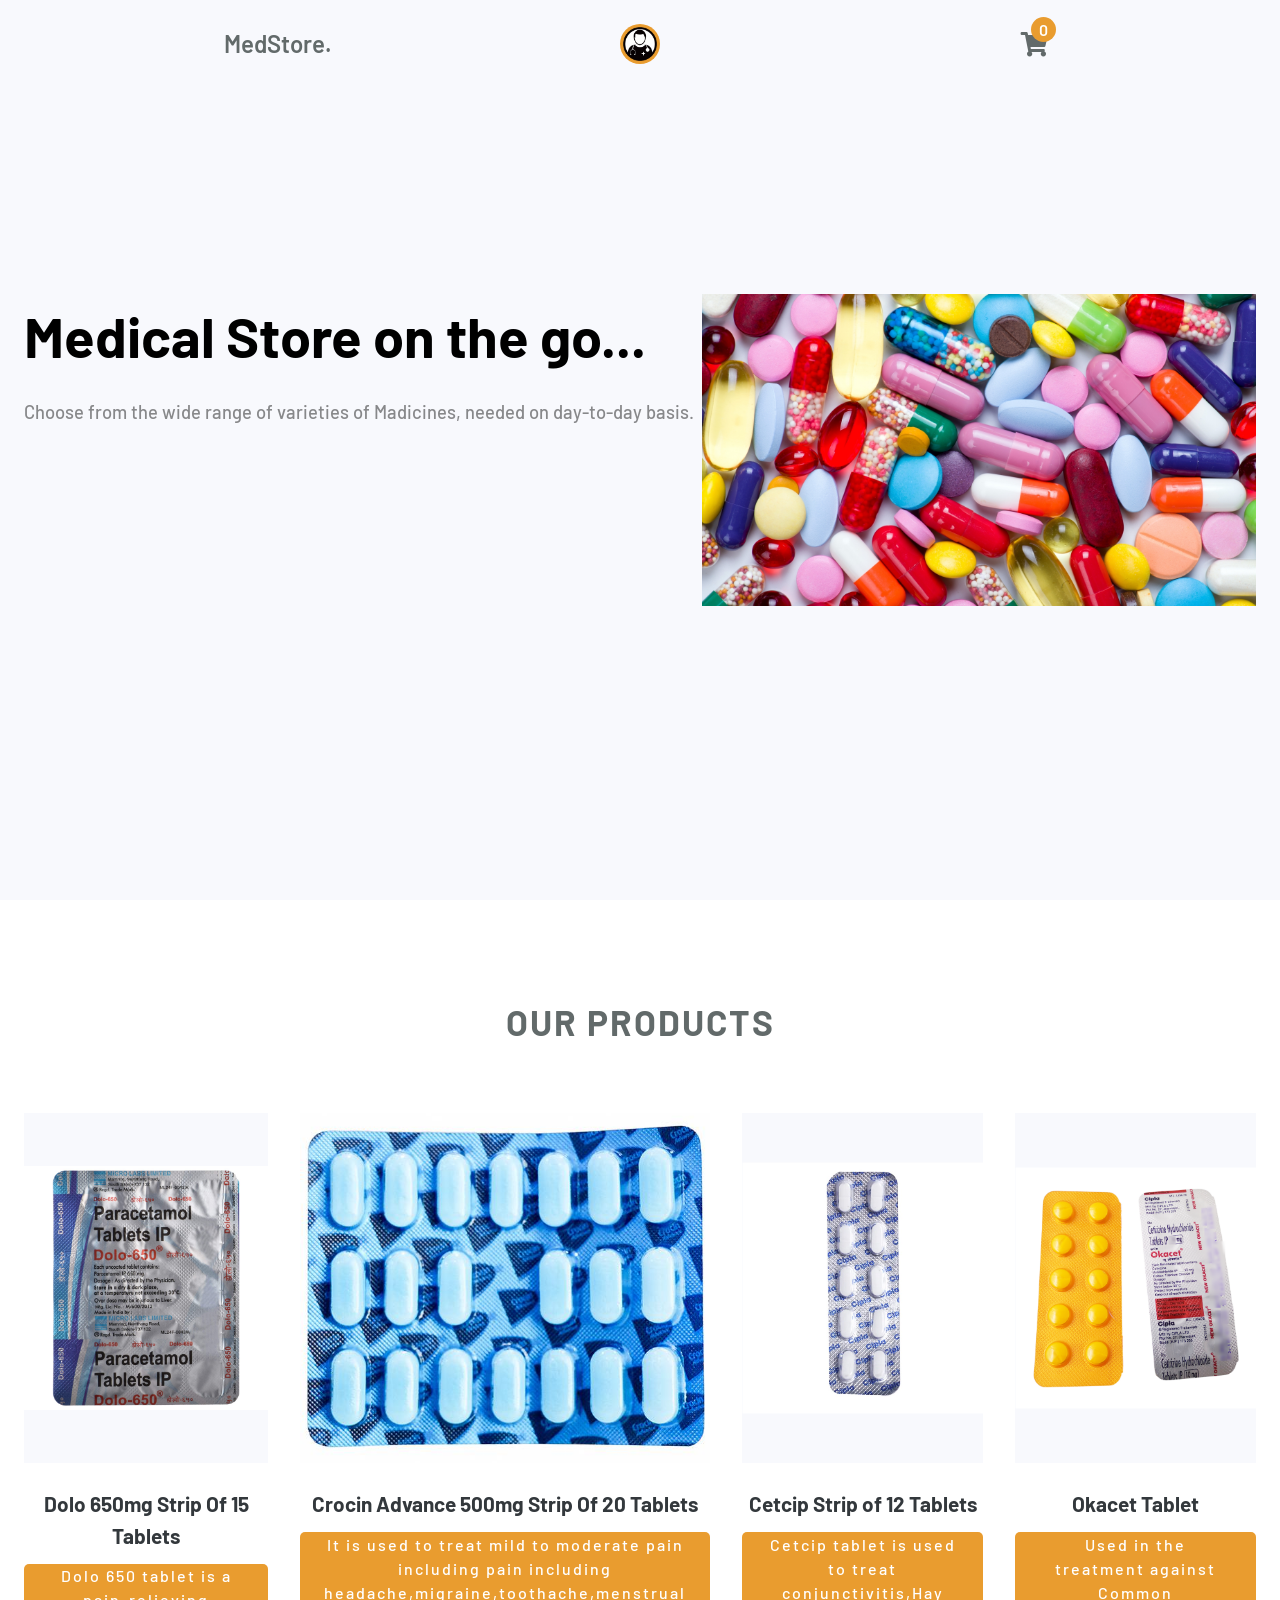
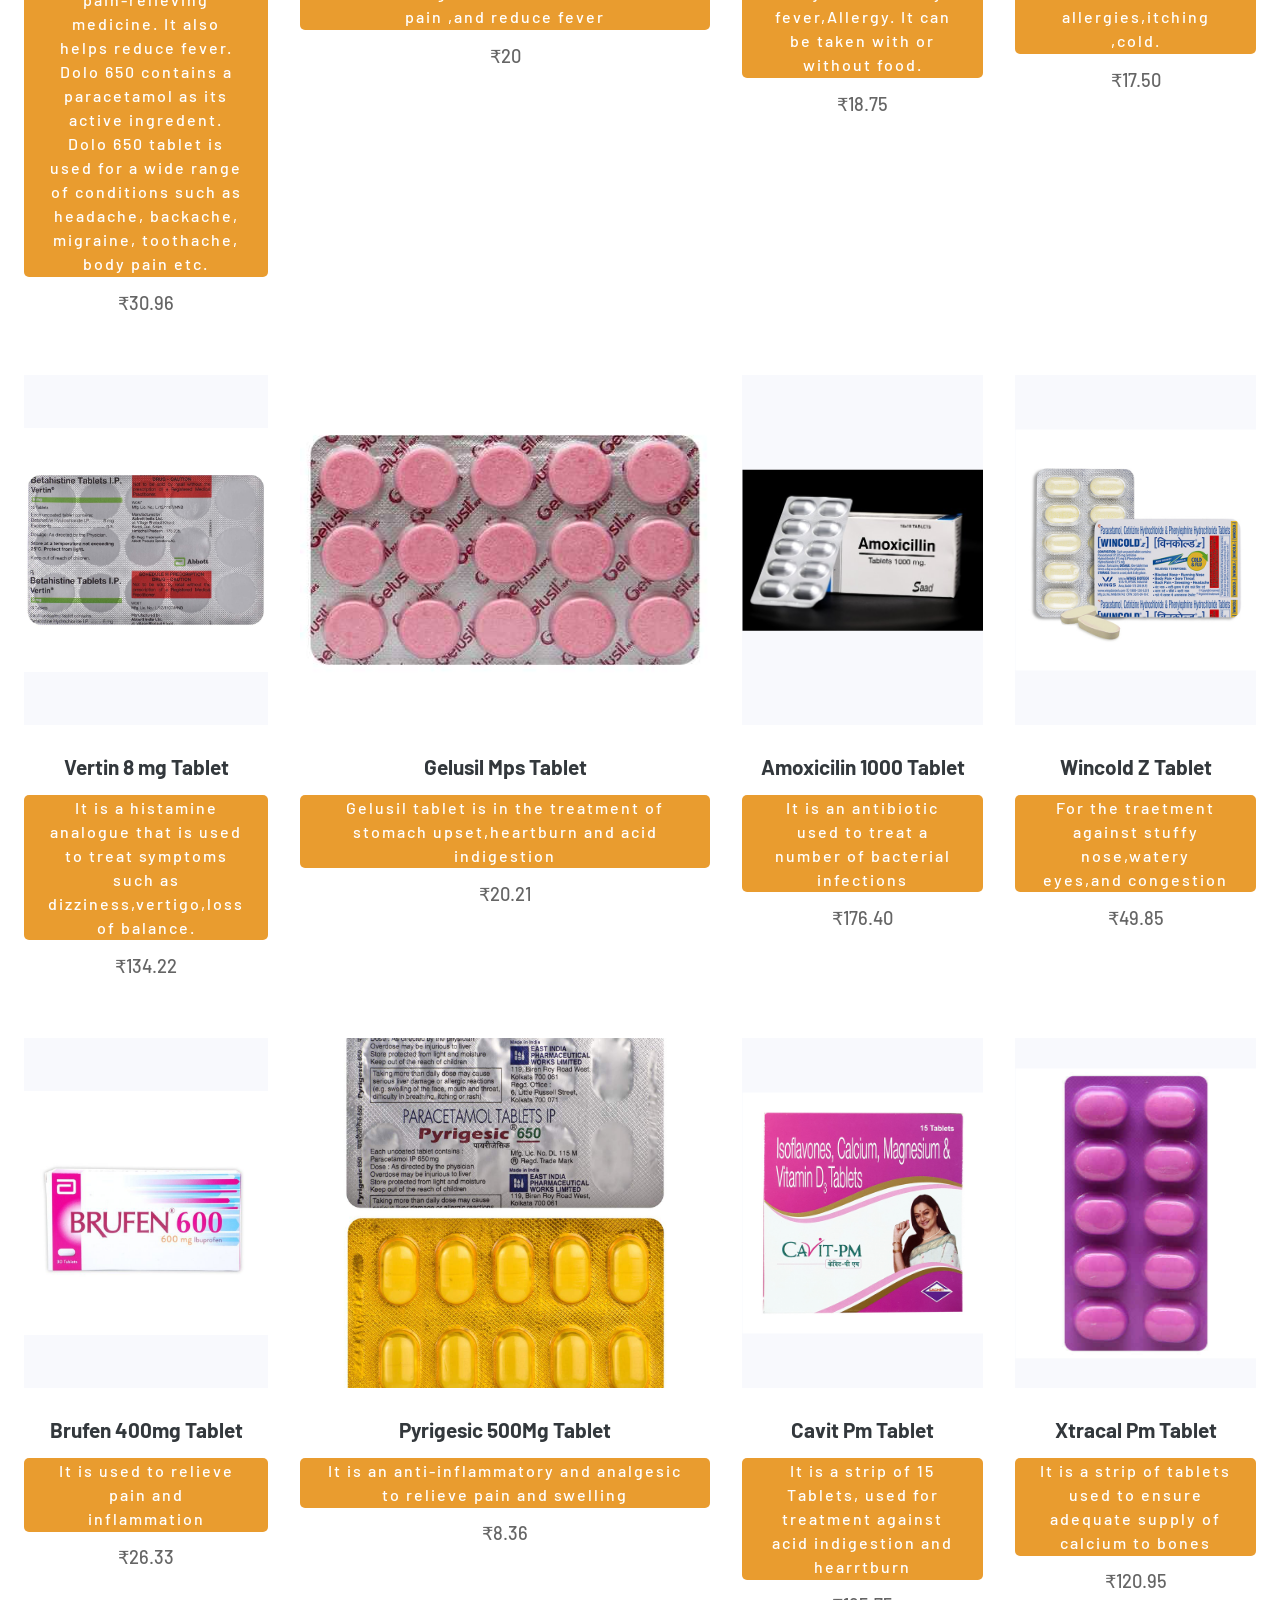
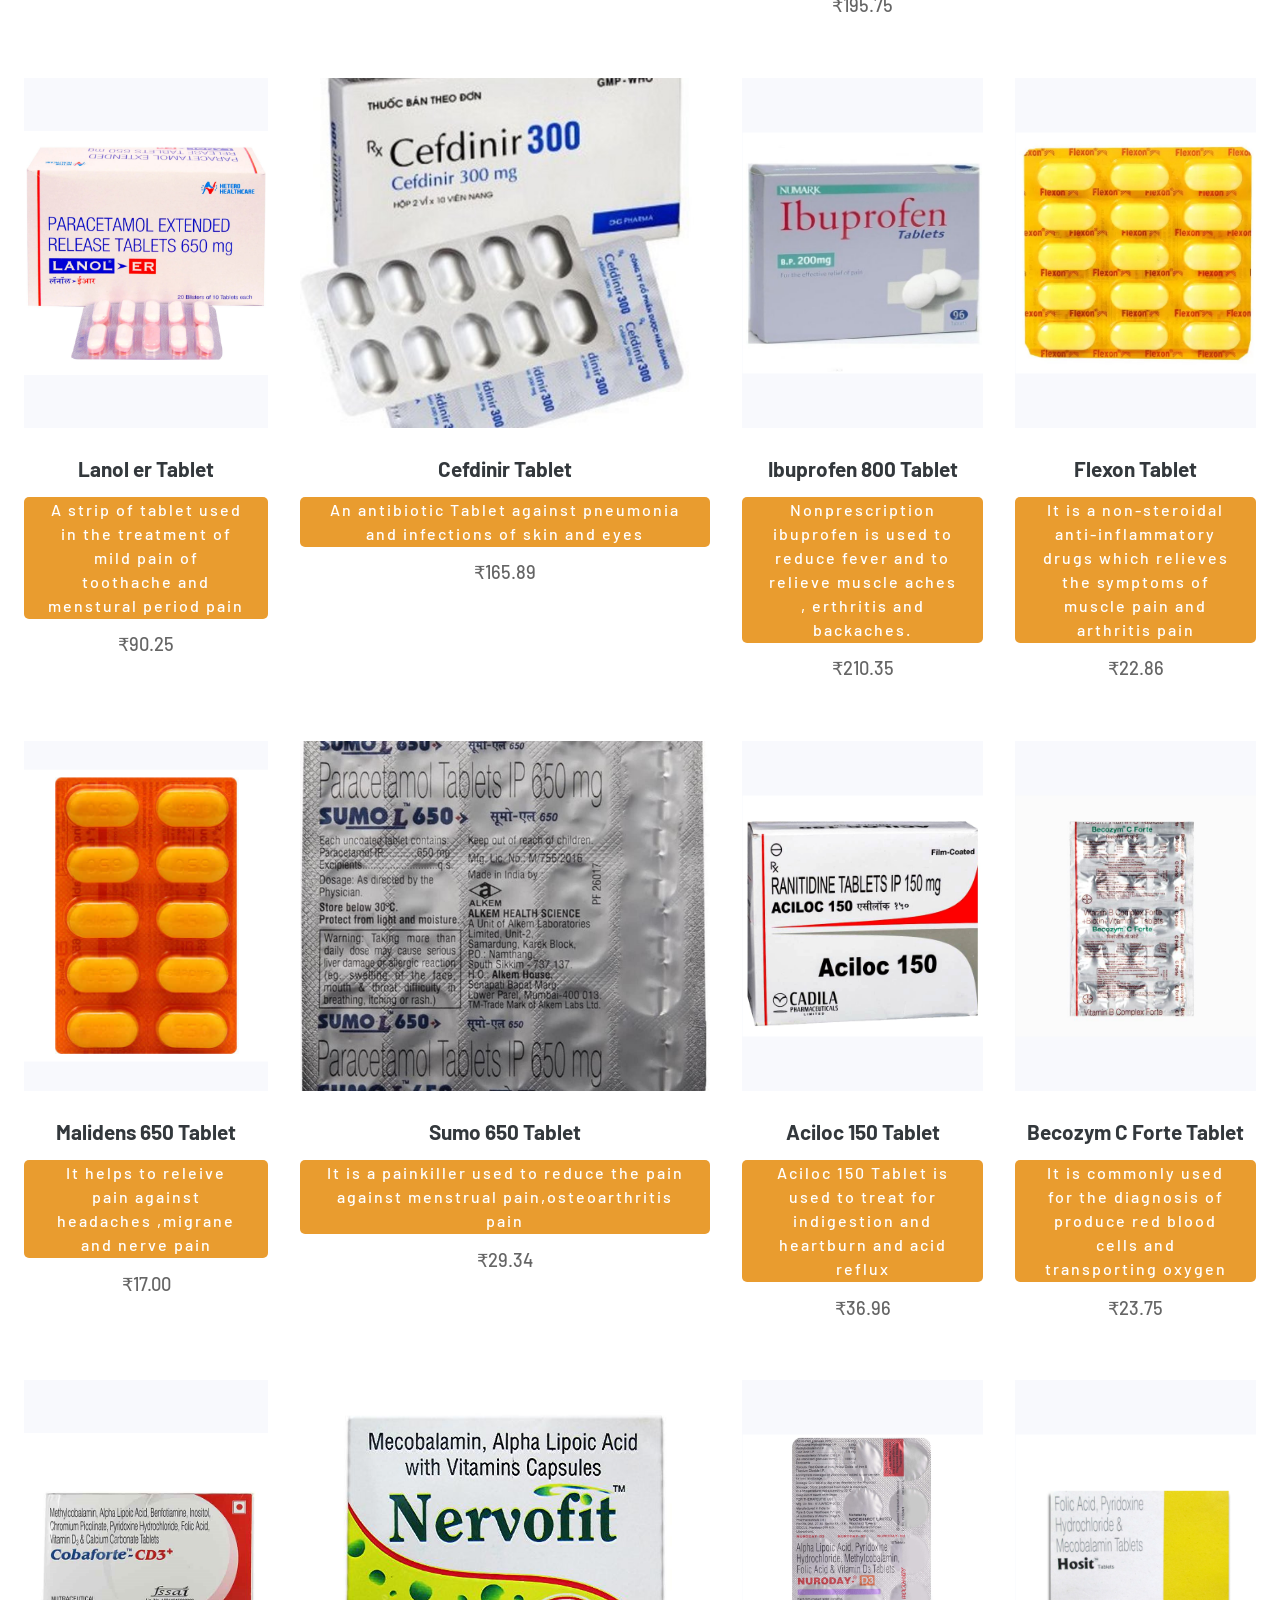
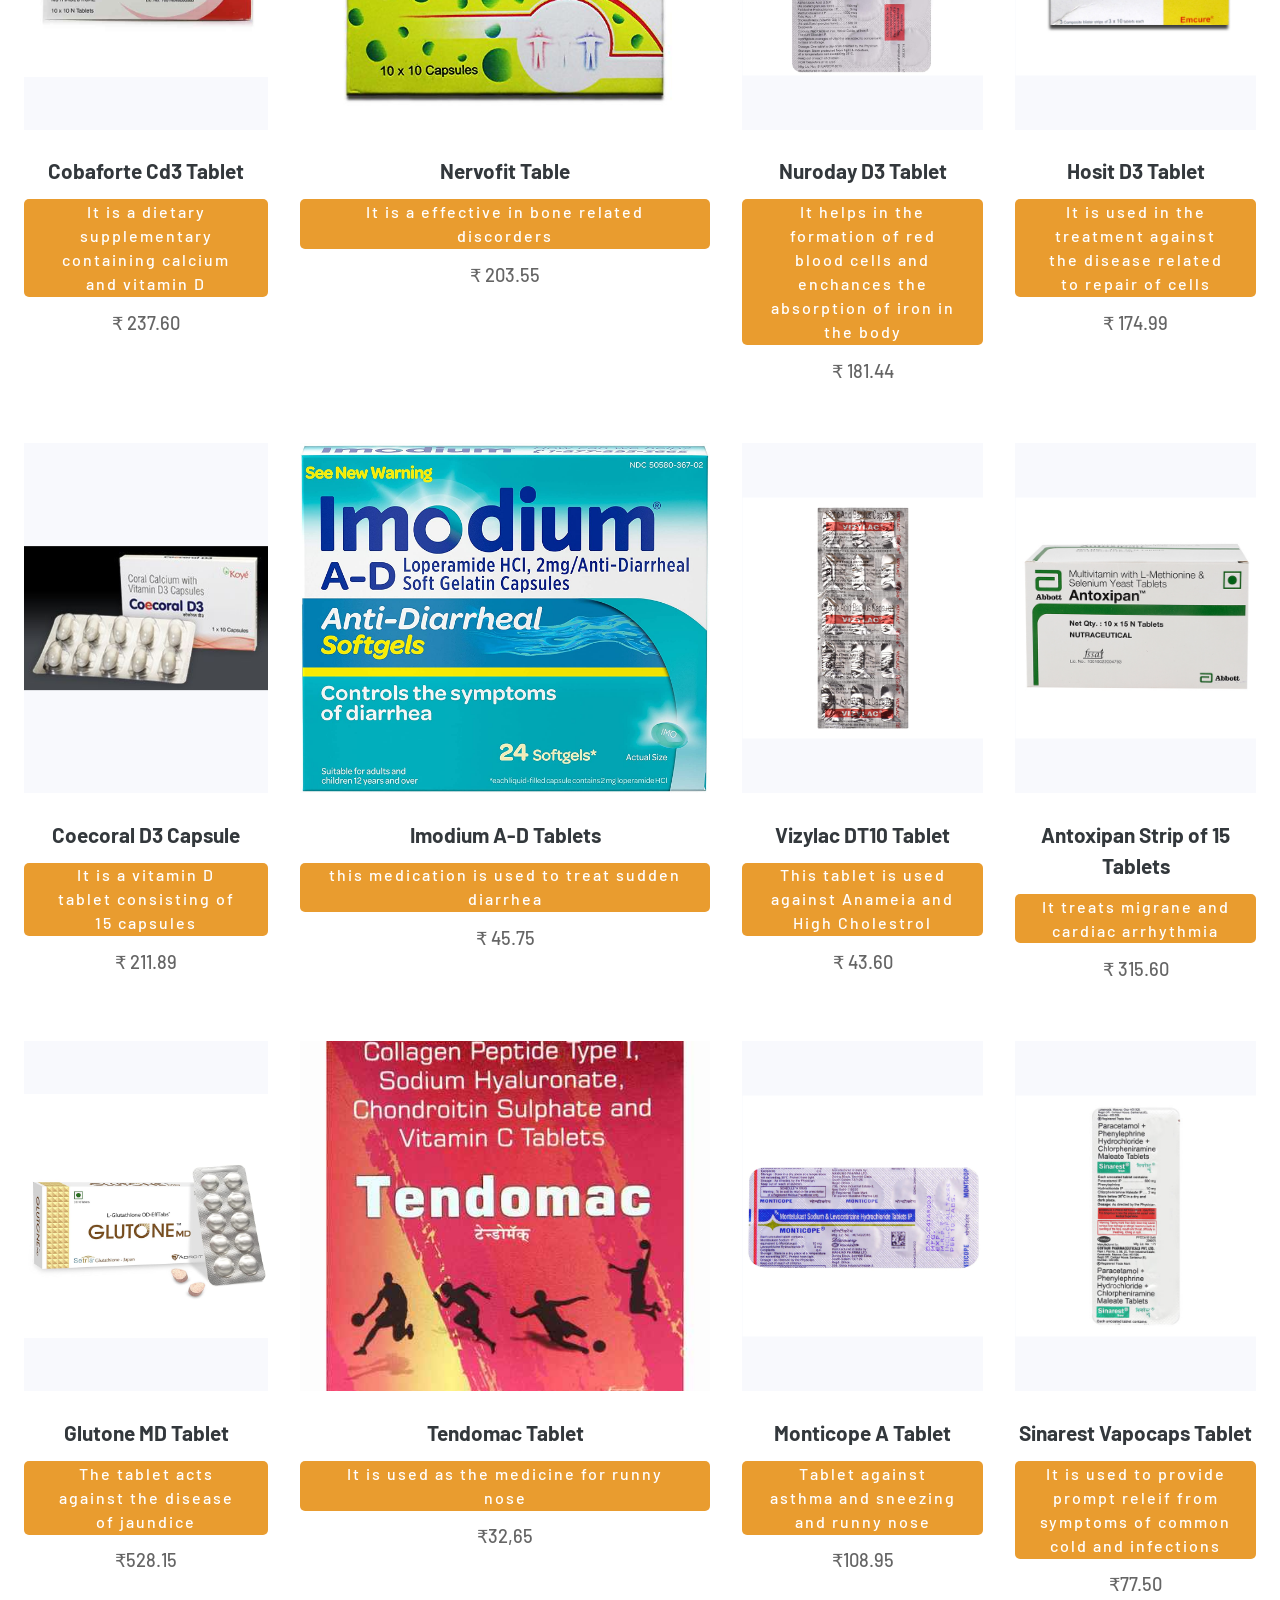
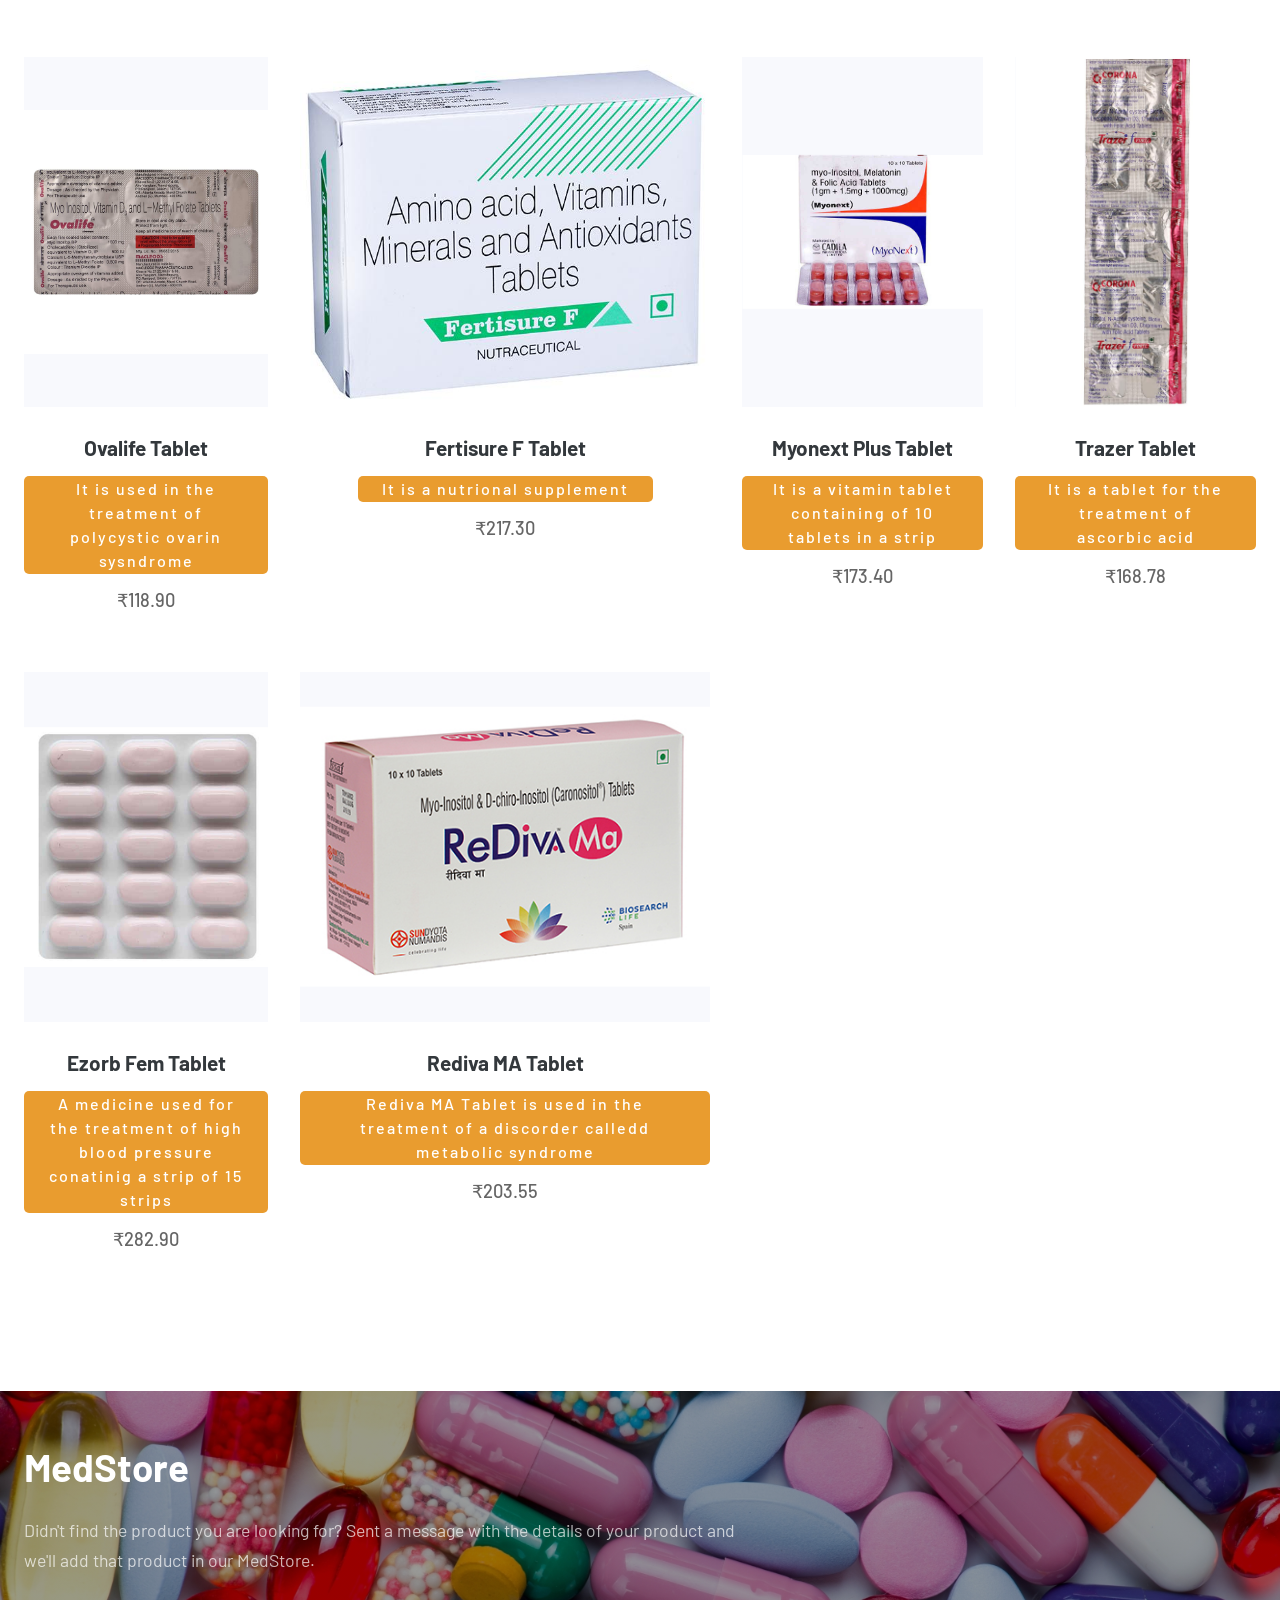
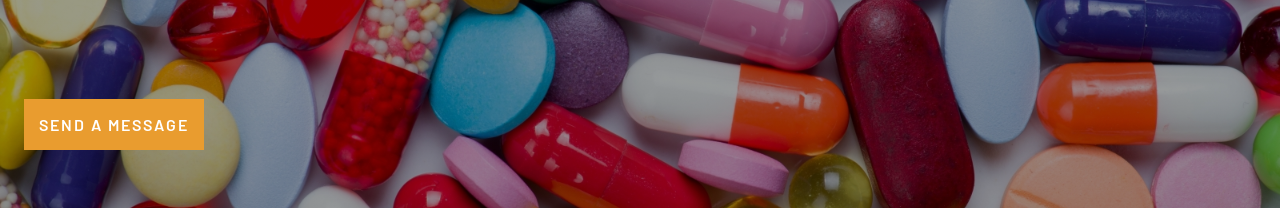
<file: index.html>
<!DOCTYPE html>
<html>

<head>
    <meta charset="utf-8">
    <meta http-equiv="X-UA-Compatible" content="IE=edge">
    <title>MedStore</title>
    <meta name="viewport" content="width=device-width, initial-scale=1">
    <!-- font awesome cdn -->
    <link rel="stylesheet" href="https://cdnjs.cloudflare.com/ajax/libs/font-awesome/5.15.1/css/all.min.css"
        integrity="sha512-+4zCK9k+qNFUR5X+cKL9EIR+ZOhtIloNl9GIKS57V1MyNsYpYcUrUeQc9vNfzsWfV28IaLL3i96P9sdNyeRssA=="
        crossorigin="anonymous" />
    <link rel="stylesheet" href="cart.css">
</head>

<body>

    <!-- header  -->
    <header>
        <div class="container">
            <!-- navbar -->
            <nav class="navbar">
                <a href="" class="navbar-brand">MedStore.</a>
                <button type = "button" class = "navbar-toggler">
                    <i> <img src="med/logo png.png" alt=""></i>
                </button>
                <div class="cart">
                    <button type="button" id="cart-btn">
                        <i class="fas fa-shopping-cart"></i>
                        <span id="cart-count-info"></span>
                    </button>

                    <div class="cart-container">
                        <div class="cart-list">
                        </div>

                        <div class="cart-total">
                            <h3>Total: ₹</h3>
                            <span id="cart-total-value"></span>
                        </div>
                        <div class="cart-total">
                            <button onclick= gettotal() type="submit">
                                checkout
                            </button>

                        </div>
                    </div>
                </div>
            </nav>
            <!-- end of navbar -->

            <!-- banner -->
            <div class="banner">
                <div class="banner-content">
                    <h1>Medical Store on the go...</h1>
                    <p class="text">Choose from the wide range of varieties of Madicines, needed on day-to-day basis. </p>
                </div>

                <div class="banner-img">
                    <img src="med/medfooter.png" alt="banner image">
                </div>
            </div>
            <!-- end of banner  -->
        </div>
    </header>
    <!-- end of header -->

    <!-- products section  -->
    <section class="products">
        <div class="container">
            <h2>Our Products</h2>
            <div class="product-list">
            </div>
        </div>
    </section>
    <!-- end of products section -->

    <!-- footer -->
    <footer>
        <div class="footer-banner">
            <div class="container">
                <h2>MedStore</h2>
                <p class="text">Didn't find the product you are looking for? Sent a message with the details of your product
                    and we'll add that product in our MedStore.
                </p>
                <br>
                <br>
                <br>
                <button type="button" class="btn">Send a message</button>
            </div>
        </div>
    </footer>
    <!-- end of footer -->



<script>
    function gettotal() {
        const total = document.getElementById("cart-total-value")
        let a = total.textContent
        
        sessionStorage.setItem("cartTotal", a)
        location.replace("checkout.html")
        
    }
</script>



    <script src="med.js"></script>
</body>

</html>
</file>
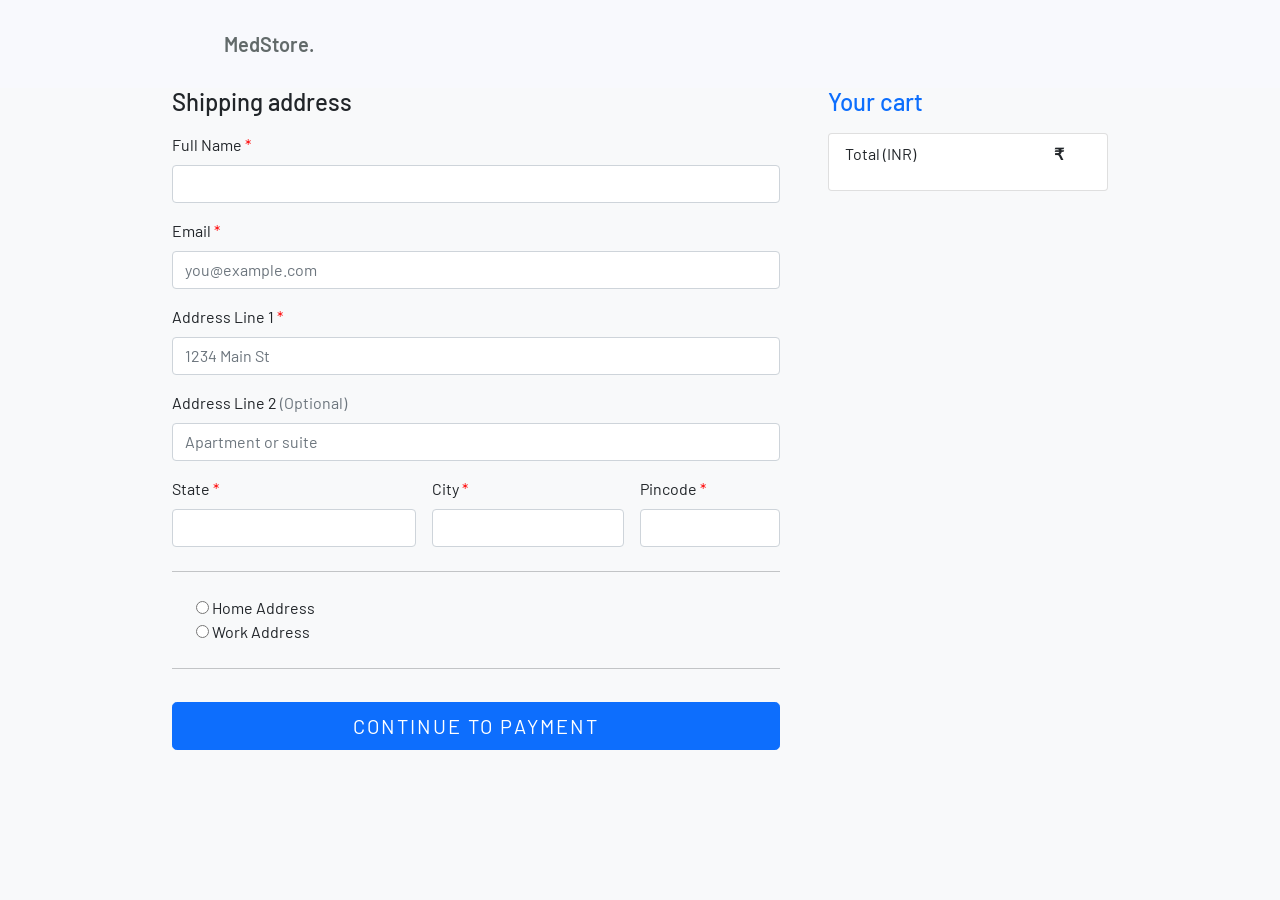
<file: checkout.html>
<!doctype html>
<html lang="en">
  <head>
    <meta charset="utf-8">
    <meta name="viewport" content="width=device-width, initial-scale=1">
    <meta name="description" content="">
    <meta name="author" content="Mark Otto, Jacob Thornton, and Bootstrap contributors">
    <meta name="generator" content="Hugo 0.84.0">
    <title>Checkout</title>

    <link rel="canonical" href="https://getbootstrap.com/docs/5.0/examples/checkout/">
    <link rel="stylesheet" href="cart.css">

    <!-- Bootstrap core CSS -->
<link href="bootstrap.min.css" rel="stylesheet">

    <style>
      .bd-placeholder-img {
        font-size: 1.125rem;
        text-anchor: middle;
        -webkit-user-select: none;
        -moz-user-select: none;
        user-select: none;
      }

      .container {
  max-width: 960px;
}

      @media (min-width: 768px) {
        .bd-placeholder-img-lg {
          font-size: 3.5rem;
        }
      }
    </style>


  </head>
  <body onload="getcart()" class="bg-light">
    <nav class="navbar">
      <a href="" class="navbar-brand">MedStore.</a>
    </nav>
<div class="container">
  <main>

    <div class="row g-5">
      <div class="col-md-5 col-lg-4 order-md-last">
        <h4 class="d-flex justify-content-between align-items-center mb-3">
          <span class="text-primary">Your cart</span>
        </h4>
        <ul class="list-group mb-3">
          <li class="list-group-item d-flex justify-content-between">
            <span>Total (INR)</span>
            <p class="icon"style="margin-left: 110px;font-size: bold;font-weight: bold;">₹</p>
            <strong id="total"></strong>
          </li>
        </ul>
      </div>
      
      <div class="col-md-7 col-lg-8">
        <h4 class="mb-3">Shipping address</h4>
        <form class="needs-validation" novalidate>
          <div class="row g-3">
            <div class="col-12">
              <label for="firstName" class="form-label">Full Name<span style="color:#ff0000"> *</span></label>
              <input type="text" class="form-control" id="firstName" placeholder="" required>
              <div class="invalid-feedback">
                Valid full name is required.
              </div>
            </div>

            <div class="col-12">
              <label for="email" class="form-label">Email<span style="color:#ff0000"> *</span></label>
              <input type="email" class="form-control" id="email" placeholder="you@example.com">
              <div class="invalid-feedback">
                Please enter a valid email address for shipping updates.
              </div>
            </div>

            <div class="col-12">
              <label for="address" class="form-label">Address Line 1<span style="color:#ff0000"> *</span></label>
              <input type="text" class="form-control" id="address" placeholder="1234 Main St" required>
              <div class="invalid-feedback">
                Please enter your shipping address.
              </div>
            </div>

            <div class="col-12">
              <label for="address2" class="form-label">Address Line 2  <span class="text-muted">(Optional)</span></label>
              <input type="text" class="form-control" id="address2" placeholder="Apartment or suite">
            </div>

            <div class="col-md-5">
              <label for="state" class="form-label">State<span style="color:#ff0000"> *</span></label>
              <input type="text" class="form-control" id="state" placeholder="" required>
              <div class="invalid-feedback">
                Please select a valid state.
              </div>
            </div>

            <div class="col-md-4">
              <label for="city" class="form-label">City<span style="color:#ff0000"> *</span></label>
              <input type="text" class="form-control" id="firstName" placeholder="" required>
              <div class="invalid-feedback">
                Please provide a valid city.
              </div>
            </div>

            <div class="col-md-3">
              <label for="zip" class="form-label">Pincode<span style="color:#ff0000">  *</span></label>
              <input type="text" class="form-control" id="zip" placeholder="" required>
              <div class="invalid-feedback">
                Pincode required.
              </div>
            </div>
          </div>

          <hr class="my-4">

          <div class="form-check">
            <input type="radio" id="addresstype" name="address1" value="home">
            <label for="home">Home Address</label><br>
            <input type="radio" id="addresstype" name="address1" value="work">
            <label for="work">Work Address</label><br>
          </div>

          <hr class="my-4">

          <button id="rzp-button1" type="submit" class="w-100 btn btn-primary btn-lg">Continue to Payment</button>

        </form>
      </div>
    </div>
  </main>
</div>


    <script src="bootstrap.bundle.min.js"></script>

      <script>
      (function () {
        'use strict'
      
        // Fetch all the forms we want to apply custom Bootstrap validation styles to
        var forms = document.querySelectorAll('.needs-validation')
      
        // Loop over them and prevent submission
        Array.prototype.slice.call(forms)
          .forEach(function (form) {
            form.addEventListener('submit', function (event) {
              if (!form.checkValidity()) {
                event.preventDefault()
                event.stopPropagation()
              }
      
              form.classList.add('was-validated')
            }, false)
          })
      })()
      </script>

<script>
function getcart() {
  let a = sessionStorage.getItem("cartTotal")
  document.getElementById("total").innerHTML = a
}
</script>
<script></script>
<script src="https://checkout.razorpay.com/v1/checkout.js"></script>
<script>
var options = {
"key": "rzp_test_7g38hv1qFCADhX",
"amount": sessionStorage.getItem("cartTotal") * 100,
"currency": "INR",
"name": "E-Healthcare Consultant",
"description": "MedStore",
"image": "med/logo png.png",
"id": "order_J9NaakX",
// "callback_url": "",
"prefill": {
"name": "",
"email": "",
"contact": ""
},
"notes": {
"address": "Razorpay Corporate Office"
},
"theme": {
"color": "#3399cc"
}
};
var rzp1 = new Razorpay(options);
document.getElementById('rzp-button1').onclick = function(e){
    rzp1.open();
    e.preventDefault();
  }


</script>
  </body>
</html>
</file>
<file: cart.css>
@import url('https://fonts.googleapis.com/css2?family=Barlow:wght@100;200;300;400;500;600;700;800;900&display=swap');


:root{
    --ghost-white: #f8f9fd;
    --fire-bush: #e99c2f;
    --granite-gray: #626a6a;
    --baltic-sea: #33383c;
    --trans: all 0.5s ease-in-out;
}

*{
    padding: 0;
    margin: 0;
    box-sizing: border-box;
    font-family: 'Barlow', sans-serif;
}
body{
    line-height: 1.5;
    font-weight: 400;
}

/* resets and resuable stylings */
img{
    display: block;
    width: 100%;
}
button{
    cursor: pointer;
    outline: 0;
}
a{
    text-decoration: none;
    color: #000;
}
.container{
    max-width: 1280px;
    margin: 0 auto;
    padding: 0 1.5rem;
}
.text{
    font-size: 1.1rem;
    margin: 1.2rem 0;
    line-height: 1.7;
    opacity: 0.7;
}
/* end of resets and reusable stylings  */

/* header */
header{
    background: var(--ghost-white);
}
header .container{
    min-height: 100vh;
    display: flex;
    flex-direction: column;
}
.navbar{
    position: fixed;
    top: 0;
    left: 50%;
    transform: translateX(-50%);
    -webkit-transform: translateX(-50%);
    -moz-transform: translateX(-50%);
    -ms-transform: translateX(-50%);
    -o-transform: translateX(-50%);
    width: 100%;
    padding: 1.5rem 1rem!important;
    display: grid;
    grid-template-columns: repeat(3, 1fr);
    align-items: center;
    padding: 1.5rem 0;
    background: var(--ghost-white);
    z-index: 999;
}
.navbar-brand{
    font-size: 1.5rem;
    font-weight: 600;
    color: var(--granite-gray);
    justify-self: flex-start;
}
.navbar-toggler{
    justify-self: center;
    border: none;
    color: #fff;
    background: var(--fire-bush);
    width: 40px;
    height: 40px;
    border-radius: 50%;
    -webkit-border-radius: 50%;
    -moz-border-radius: 50%;
    -ms-border-radius: 50%;
    -o-border-radius: 50%;
    font-size: 1.5rem;
    position: relative;
}
.navbar-collapse{
    position: absolute;
    top: 100%;
    left: 50%;
    transform: translateX(-50%);
    -webkit-transform: translateX(-50%);
    -moz-transform: translateX(-50%);
    -ms-transform: translateX(-50%);
    -o-transform: translateX(-50%);
    width: 100%;
    height: 0;
    overflow: hidden;
    transition: var(--trans);
    -webkit-transition: var(--trans);
    -moz-transition: var(--trans);
    -ms-transition: var(--trans);
    -o-transition: var(--trans);
}
/* js related class */
.show-navbar{
    height: 204px; 
}
/*  */
.navbar-collapse ul{
    list-style-type: none;
}
.navbar-collapse li{
    margin: 0.7rem 0;
    letter-spacing: 2px;
    text-align: center;
}
.navbar-collapse a{
    font-size: 1.15rem;
    opacity: 0.7;
}
.cart{
    justify-self: flex-end;
    padding-right: 8px;
}
#cart-btn{
    border: none;
    font-size: 1.5rem;
    background: none;
    color: var(--granite-gray);
    position: relative;
}
#cart-count-info{
    position: absolute;
    top: -12px;
    right: -8px;
    background: var(--fire-bush);
    color: #fff;
    font-size: 1rem;
    width: 25px;
    height: 25px;
    border-radius: 50%;
    -webkit-border-radius: 50%;
    -moz-border-radius: 50%;
    -ms-border-radius: 50%;
    -o-border-radius: 50%;
    display: flex;
    align-items: center;
    justify-content: center;
    font-weight: 600;
}
.cart-container{
    position: absolute;
    overflow-y: scroll;
    background: #fff;
    width: 100%;
    height: 600px;
    top: 100%;
    left: 0;
    right: 0;
    box-shadow: 0 3px 8px -2px rgba(0, 0, 0, 0.21);
    display: none;
}
.cart-container::-webkit-scrollbar{
    width: 8px;
}
.cart-container::-webkit-scrollbar-thumb{
    background: rgba(0, 0, 0, 0.1);
    border-radius: 15px;
    -webkit-border-radius: 15px;
    -moz-border-radius: 15px;
    -ms-border-radius: 15px;
    -o-border-radius: 15px;
}
/* js related class */
.show-cart-container{
    display: block;
}
/*  */
.cart-item{
    display: grid;
    grid-template-columns: repeat(2, 1fr);
    column-gap: 0.5rem;
    align-items: center;
    position: relative;
    padding: 1.2rem 0.6rem;
    height: 140px;
    border-bottom: 1px solid rgba(0, 0, 0, 0.21);
}
.cart-item:last-child{
    border-bottom: none;
}
.cart-item-del-btn{
    position: absolute;
    right: 15px;
    top: 15px;
    padding: 0.05rem 0.45rem;
    font-size: 1.4rem;
    background: var(--fire-bush);
    border: none;
    color: #fff;
    border-radius: 5px;
    -webkit-border-radius: 5px;
    -moz-border-radius: 5px;
    -ms-border-radius: 5px;
    -o-border-radius: 5px;
}
.cart-item img{
    width: 80px;
}
.cart-item-info{
    text-align: center;
    padding-right: 20%;
}
.cart-item-info span{
    display: block;
}
.cart-total{
    padding: 1rem;
    display: flex;
    align-items: center;
    justify-content: flex-start;
    background: var(--fire-bush);
    color: #fff;
}
.cart-total h3{
    margin-right: 0.2rem;
    font-size: 1.3rem;
}
#cart-total-value{
    font-size: 1.3rem;
    font-weight: 500;
}


/* banner  */
.banner{
    flex: 1;
    padding-top: 6rem;
    text-align: center;
}
.banner > div{
    margin: 3rem 0;
}
.banner .text{
    font-weight: 500;
    font-size: 1.15rem;
    opacity: 0.45;
}
.btns{
    margin: 1.5rem 0;
}
.btn{
    font-size: 1rem;
    text-transform: uppercase;
    font-weight: 600;
    border: 1px solid var(--fire-bush);
    background: var(--fire-bush);
    color: #fff;
    padding: 0.95rem 0;
    letter-spacing: 2px;
    display: block;
    width: 180px;
    margin: 0.6rem auto;
    transition: var(--trans);
    -webkit-transition: var(--trans);
    -moz-transition: var(--trans);
    -ms-transition: var(--trans);
    -o-transition: var(--trans);
}
.btns .btn:last-child{
    color: var(--fire-bush);
    background: transparent;
}
.btns .btn:first-child:hover{
    background: transparent;
    color: var(--fire-bush);
}
.btns .btn:last-child:hover{
    background: var(--fire-bush);
    color: #fff;
}

/* products */
.products{
    padding: 6rem 0;
}
.products h2{
    text-align: center;
    font-size: 2.2rem;
    text-transform: uppercase;
    letter-spacing: 2px;
    color: var(--granite-gray);
    margin-bottom: 3rem;
}
.product-item{
    margin: 1rem 0;
}
.product-img{
    background: var(--ghost-white);
    padding: 3rem 0;
    height: 350px;
    overflow: hidden;
    position: relative;
}
.product-img img{
    position: absolute;
    top: 50%;
    left: 50%;
    transform: translate(-50%, -50%);
    -webkit-transform: translate(-50%, -50%);
    -moz-transform: translate(-50%, -50%);
    -ms-transform: translate(-50%, -50%);
    -o-transform: translate(-50%, -50%);
    /* width: 60%; */
    margin: 0 auto;
    transition: var(--trans);
    -webkit-transition: var(--trans);
    -moz-transition: var(--trans);
    -ms-transition: var(--trans);
    -o-transition: var(--trans);
}
.product-img:hover img{
    opacity: 0.8;
}
.product-content{
    padding: 1.6rem 0;
    text-align: center;
}
.add-to-cart-btn{
    position: absolute;
    top: 50%;
    left: 50%;
    transform: translate(-50%, -50%);
    -webkit-transform: translate(-50%, -50%);
    -moz-transform: translate(-50%, -50%);
    -ms-transform: translate(-50%, -50%);
    -o-transform: translate(-50%, -50%);
    border: none;
    padding: 0.75rem 1.2rem;
    font-size: 1.05rem;
    background-color: var(--baltic-sea);
    color: #fff;
    transition: var(--trans);
    -webkit-transition: var(--trans);
    -moz-transition: var(--trans);
    -ms-transition: var(--trans);
    -o-transition: var(--trans);
    opacity: 0;
}
.product-item:hover .add-to-cart-btn{
    opacity: 1;
}
.add-to-cart-btn .fas{
    margin-right: 0.4rem;
}
.add-to-cart-btn:hover{
    background-color: #23272a;
}
.add-to-cart-btn:hover{
    color: var(--fire-bush);
}
.product-name{
    font-size: 1.3rem;
    color: var(--baltic-sea);
}
.product-category{
    margin:  0.8rem 0;
    display: inline-block;
    font-weight: 500;
    background: var(--fire-bush);
    color: #fff;
    padding: 0.05rem 1.5rem;
    border-radius: 5px;
    -webkit-border-radius: 5px;
    -moz-border-radius: 5px;
    -ms-border-radius: 5px;
    -o-border-radius: 5px;
    letter-spacing: 2px;
}
.product-price{
    font-size: 1.15rem;
    font-weight: 500;
    opacity: 0.6;
}

footer{
    background-color: var(--baltic-sea);
}
.footer-banner{
    background: linear-gradient(rgba(0, 0, 0, 0.4), rgba(0, 0, 0, 0.4)), url(med/medfooter.png) center/cover no-repeat;
    padding: 3rem 0;
}
.footer-banner{
    color: #fff;
    text-align: center;
}
.footer-banner h2{
    font-size: 2.4rem;
}
.footer-banner .btn{
    margin-top: 2rem;
}
.footer-banner .btn:hover{
    background: #fff;
    color: var(--fire-bush);
    background: transparent;
}
footer > .container{
    display: flex;
    align-items: center;
    justify-content: center;
}
.social-icons{
    display: flex;
    padding: 3rem 0;
}
.social-icons a{
    color: var(--granite-gray);
    margin: 0 0.5rem;
    display: flex;
    align-items: center;
    justify-content: center;
    width: 30px;
    height: 30px;
    font-size: 1.25rem;
    transition: var(--trans);
    -webkit-transition: var(--trans);
    -moz-transition: var(--trans);
    -ms-transition: var(--trans);
    -o-transition: var(--trans);
}
.social-icons a:hover{
    color: #fff;
}






/* Media Queries for responsiveness */

@media screen and (min-width: 480px){
    /* header */
    .btns button{
        display: inline-block;
    }
    .btns button:first-child{
        margin-right: 0.4rem;
    }
}

@media screen and (min-width: 680px){
    .navbar{
        padding: 1.5rem 3rem!important;
    }
    .cart-container{
        width: 480px;
        left: auto;
        right: 3rem;
    }
    .product-list{
        display: grid;
        grid-template-columns: repeat(2, 1fr);
        column-gap: 2rem;
    }
}

@media screen and (min-width: 992px){
    .navbar{
        padding: 1.5rem 6rem!important;
    }
    .cart-container{
        right: 6rem;
    }
    .banner{
        padding-top: 0;
        display: grid;
        grid-template-columns: 55% 45%;
        align-content: center;
    }
    .banner-content{
        text-align: left;
    }
    .product-list{
        grid-template-columns: repeat(3, 1fr);
    }
    .footer-banner{
        text-align: left;
    }
    .footer-banner .text{
        width: 60%;
    }
    .footer-banner .btn{
        margin-left: 0;
    }
}

@media screen and (min-width: 1200px){
    .navbar{
        padding: 1.5rem 14rem!important;
    }
    .cart-container{
        right: 14rem;
    }
    .banner-content h1{
        font-size: 3.5rem;
    }
    .product-list{
        grid-template-columns: repeat(4, 1fr);
    }
}
</file>
